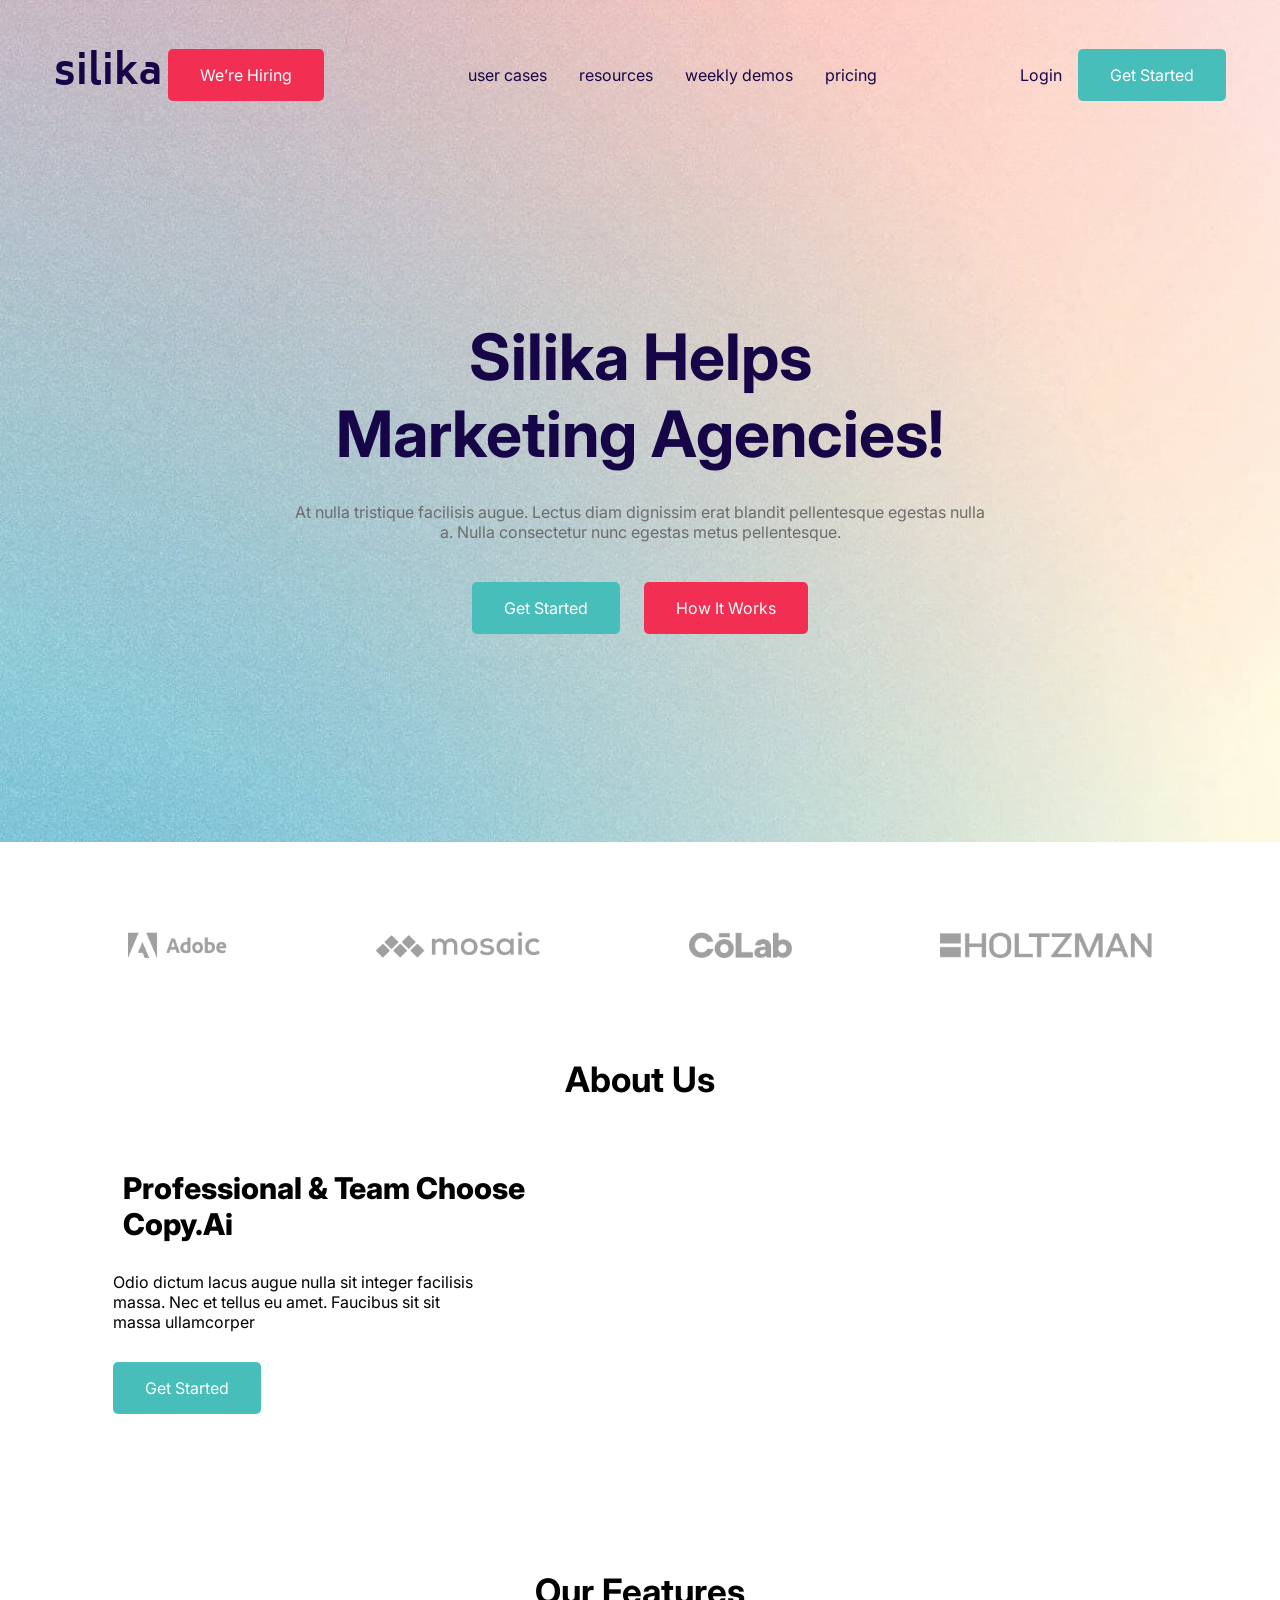
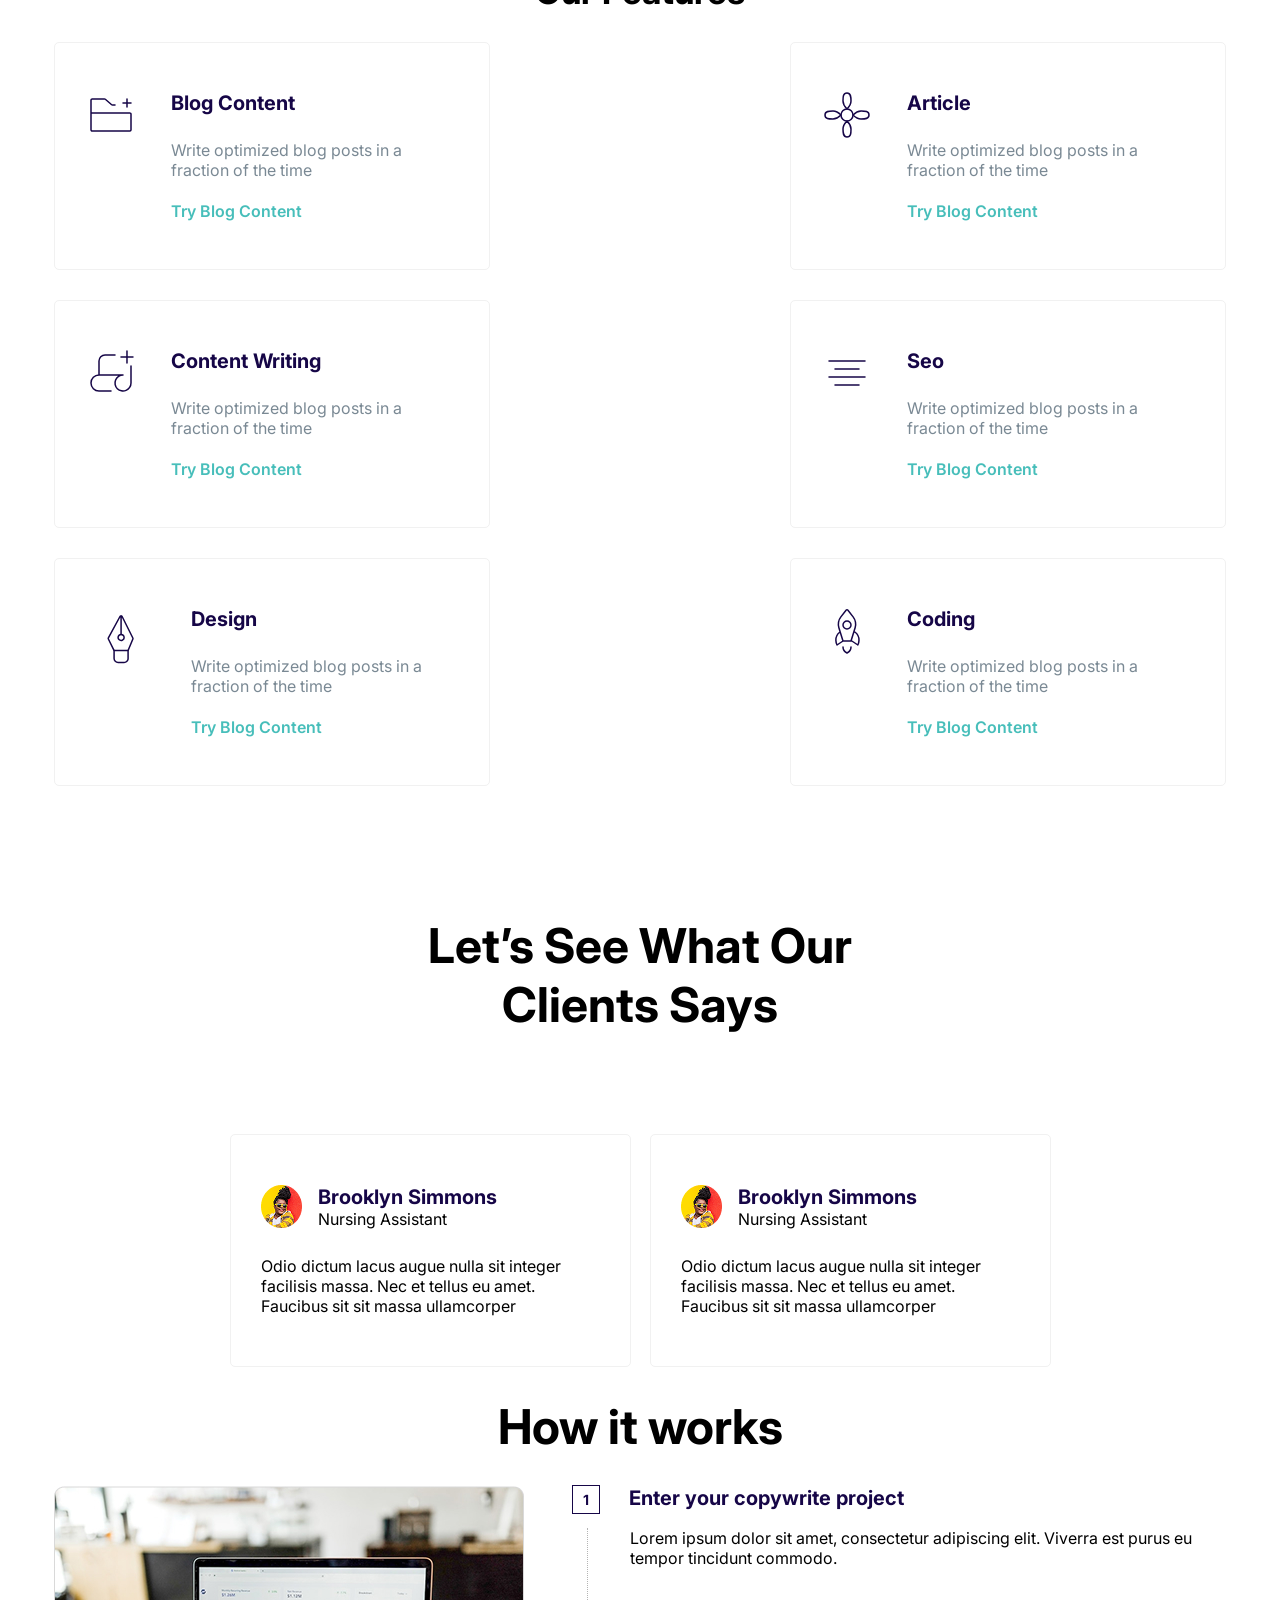
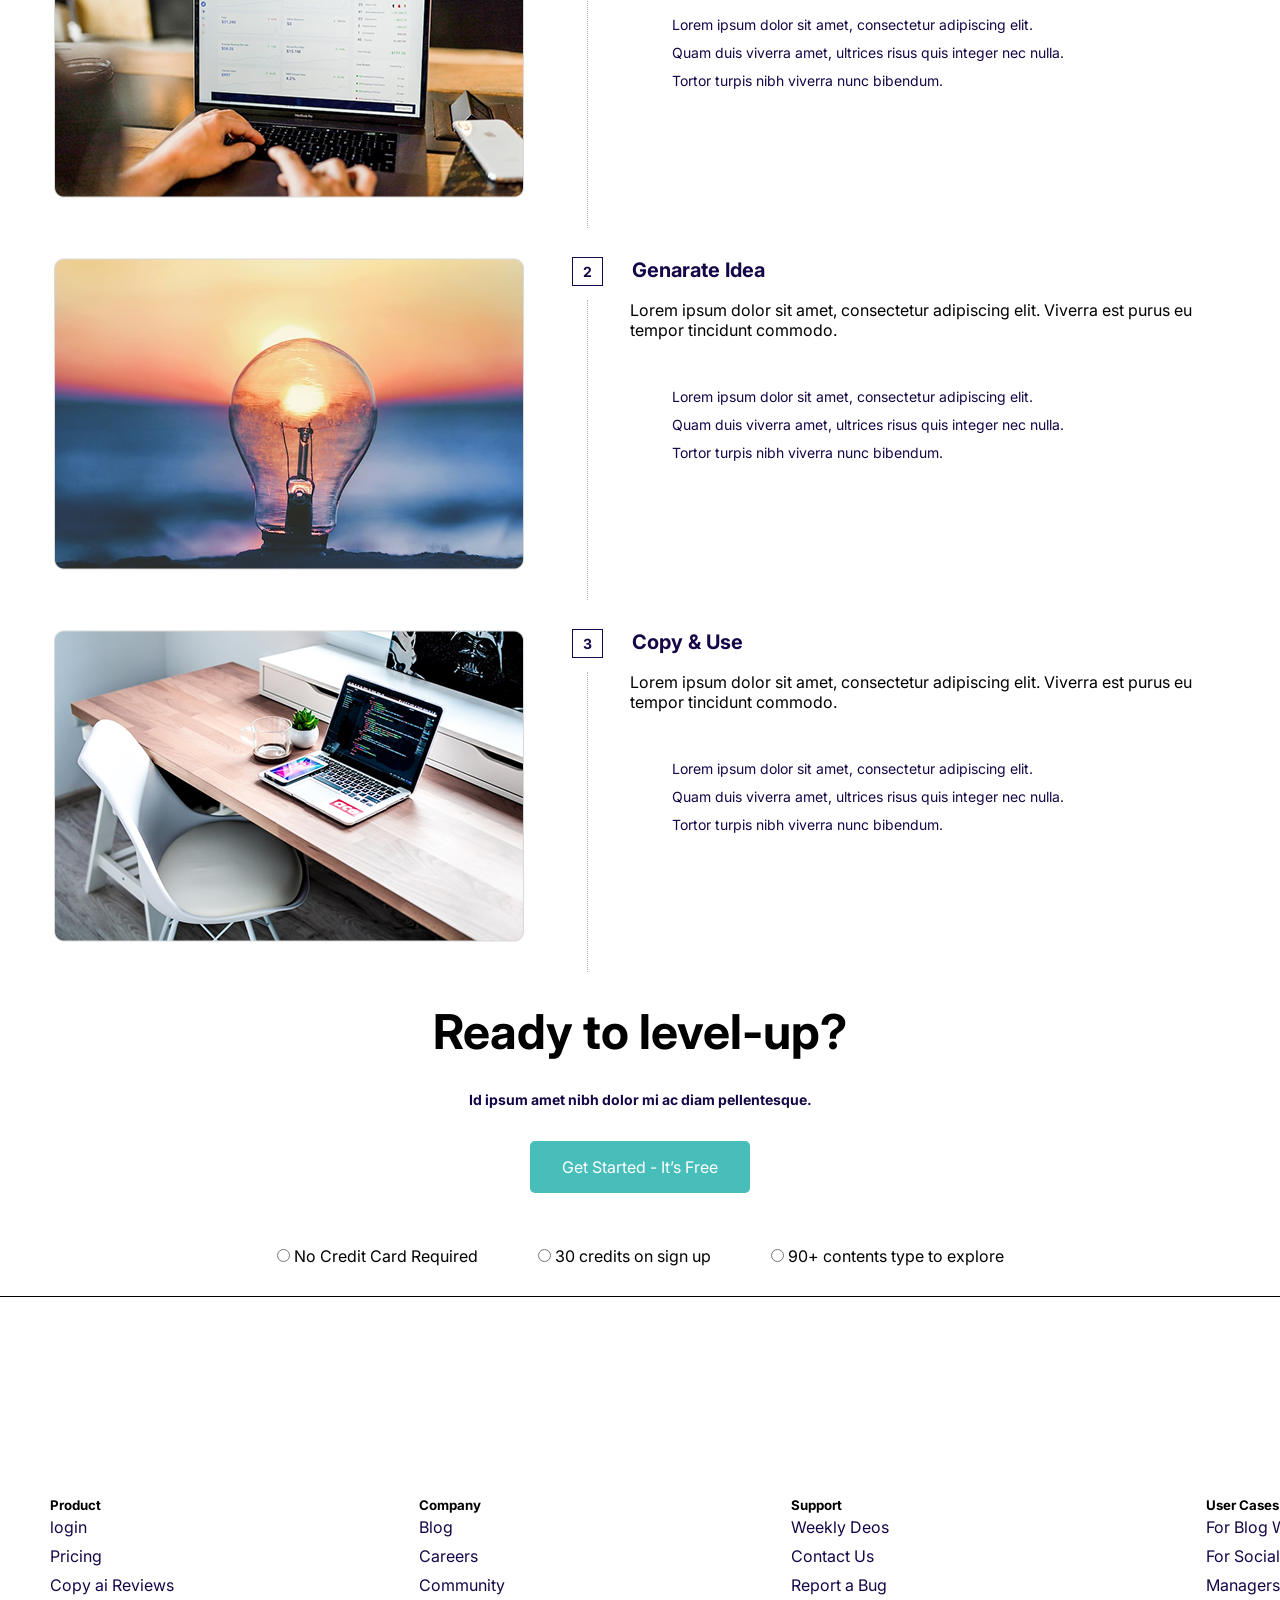
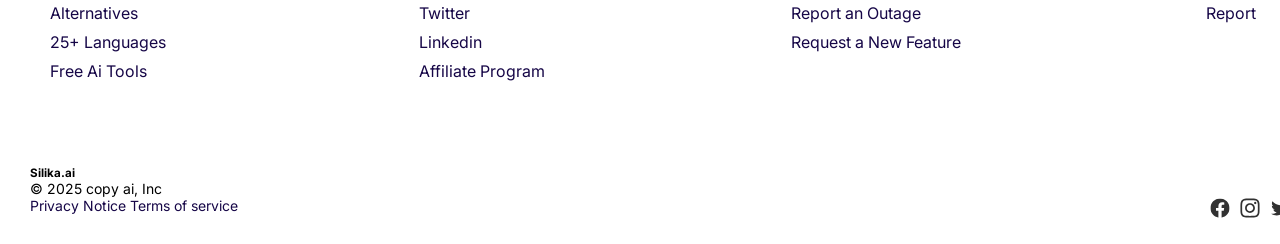
<file: layout/index.html>
<!DOCTYPE html>
<html lang="pt-br">

<head>
    <meta charset="UTF-8">
    <meta name="viewport" content="width=device-width, initial-scale=1.0">
    <title>Layout | Design Studio</title>
    <link rel="stylesheet" href="css/style.css" type="text/css">


    <!-- Fontes do Google: -->
    <link rel="preconnect" href="https://fonts.googleapis.com">
    <link rel="preconnect" href="https://fonts.gstatic.com" crossorigin>
    <link
        href="https://fonts.googleapis.com/css2?family=Inter:ital,opsz,wght@0,14..32,100..900;1,14..32,100..900&family=Open+Sans:ital,wght@0,300..800;1,300..800&display=swap"
        rel="stylesheet">

    <!-- Fonte 2: -->

    <link rel="preconnect" href="https://fonts.googleapis.com">
    <link rel="preconnect" href="https://fonts.gstatic.com" crossorigin>
    <link
        href="https://fonts.googleapis.com/css2?family=Biryani:wght@200;300;400;600;700;800;900&family=Inter:ital,opsz,wght@0,14..32,100..900;1,14..32,100..900&family=Open+Sans:ital,wght@0,300..800;1,300..800&display=swap"
        rel="stylesheet">



</head>

<body>
    <section class="top-header">
        <header>
            <div class="container">
                <div class="logo">
                    <h1>silika</h1>
                    <a href="#" class="secondary-color">We’re Hiring</a>
                </div>
                <!--fim: logo -->
                <nav>
                    <ul>
                        <li><a href="#">user cases</a></li>
                        <li><a href="#">resources</a></li>
                        <li><a href="#">weekly demos</a></li>
                        <li><a href="#">pricing</a></li>
                    </ul>
                </nav>
                <!-- fim:menu -->

                <div class="login">
                    <a href="#">Login</a>
                    <a href="#" class="primary-color">Get Started</a>
                </div>

            </div>
        </header>

        <div class="cta">
            <div class="container">
                <h2>Silika Helps <br>Marketing Agencies!</h2>

                <p>At nulla tristique facilisis augue. Lectus diam dignissim erat blandit pellentesque egestas nulla a.
                    Nulla consectetur nunc egestas metus pellentesque.</p>

                <div class="bts-cta">
                    <a href="#" class="primary-color">Get Started</a>
                    <a href="#" class="secondary-color">How It Works</a>
                </div>
            </div>
        </div>
    </section>
    <!-- section top-header -->

    <section class="brands">
        <div class="container">
            <img class="logo-empresas" src="images/adobe.png" alt="adobe">
            <img class="logo-empresas" src="images/mosaic.png" alt="mosaic">
            <img class="logo-empresas" src="images/colab.png" alt="colab">
            <img class="logo-empresas" src="images/holtzang.png" alt="holtzman">
        </div>
    </section>
    <!-- brands -->

    <section class="about-us">
        <h3 id="palavra-about-us">About Us</h3>
        <div class="container">

            <div class="about-us-description">
                <div id="textos-ajuste">
                    <h4 id="aga-quatro-about" class="textos-about">Professional & Team Choose <br> Copy.Ai</h4>
                    <p class="textos-about">Odio dictum lacus augue nulla sit integer facilisis <br> massa. Nec et
                        tellus eu amet. Faucibus sit sit <br>
                        massa ullamcorper </p>


                    <a id="botao-about" href="#" class="primary-color">Get Started</a>
                </div>

                <div id="video-ajuste">
                    <iframe width="560" height="315" src="https://www.youtube.com/embed/fX5WCe3d8WU?si=TjG-W9J1SDIpBG5j"
                        title="YouTube video player" frameborder="0"
                        allow="accelerometer; autoplay; clipboard-write; encrypted-media; gyroscope; picture-in-picture; web-share"
                        referrerpolicy="strict-origin-when-cross-origin" allowfullscreen></iframe>


                </div>
            </div>


        </div>
    </section>
    <!-- about us -->

    <section class="our-features">
        <h3 id="palavra-our-features">Our Features</h3>
        <div class="container">

            <div class="card">
                <div class="icon-card">
                    <img src="images/icons/folder.svg">
                </div>
                <div class="description-card">

                    <h4>Blog Content</h4>

                    <p>Write optimized blog posts in
                        a fraction of the time</p>

                    <a href="#">Try Blog Content</a>
                </div>
            </div>
            <!-- FIM:card -->


            <div class="card">
                <div class="icon-card">
                    <img src="images/icons/article.svg">
                </div>
                <div class="description-card">

                    <h4>Article</h4>

                    <p>Write optimized blog posts in
                        a fraction of the time</p>

                    <a href="#">Try Blog Content</a>
                </div>
            </div>
            <!-- FIM:card -->


            <div class="card">
                <div class="icon-card">
                    <img src="images/icons/content.svg">
                </div>
                <div class="description-card">

                    <h4>Content Writing</h4>

                    <p>Write optimized blog posts in
                        a fraction of the time</p>

                    <a href="#">Try Blog Content</a>
                </div>
            </div>
            <!-- FIM:card -->


            <div class="card">
                <div class="icon-card">
                    <img src="images/icons/seo.svg">
                </div>
                <div class="description-card">

                    <h4>Seo</h4>

                    <p>Write optimized blog posts in
                        a fraction of the time</p>

                    <a href="#">Try Blog Content</a>
                </div>
            </div>
            <!-- FIM:card -->


            <div class="card">
                <div class="icon-card">
                    <img src="images/icons/design.svg">
                </div>
                <div class="description-card">

                    <h4>Design</h4>

                    <p>Write optimized blog posts in
                        a fraction of the time</p>

                    <a href="#">Try Blog Content</a>
                </div>
            </div>
            <!-- FIM:card -->


            <div class="card">
                <div class="icon-card">
                    <img src="images/icons/coding.svg">
                </div>
                <div class="description-card">

                    <h4>Coding</h4>

                    <p>Write optimized blog posts in
                        a fraction of the time</p>

                    <a href="#">Try Blog Content</a>
                </div>
            </div>
            <!-- FIM:card -->
        </div>
    </section>


    <section class="testimonials">
        <h3>Let’s See What Our Clients Says</h3>
        <div class="container">
            <div class="testimonial-card">
                <div class="perfil">

                    <div class="photo-perfil">
                        <img src="images/perfil.png" alt="perfil">
                    </div>

                    <div class="perfil-name">
                        <h4>Brooklyn Simmons</h4>
                        <p class="cargo">Nursing Assistant</p>
                    </div>
                </div><!--fim:perfil-->

                <div class="comments">
                    <p>Odio dictum lacus augue nulla sit integer facilisis massa. Nec et tellus eu amet. Faucibus sit
                        sit massa ullamcorper</p>
                </div>
            </div>

            <div class="testimonial-card">
                <div class="perfil">

                    <div class="photo-perfil">
                        <img src="images/perfil.png" alt="perfil">
                    </div>

                    <div class="perfil-name">
                        <h4>Brooklyn Simmons</h4>
                        <p class="cargo">Nursing Assistant</p>
                    </div>
                </div><!--fim:perfil-->

                <div class="comments">
                    <p>Odio dictum lacus augue nulla sit integer facilisis massa. Nec et tellus eu amet. Faucibus sit
                        sit massa ullamcorper</p>
                </div>
            </div>
        </div>
    </section>

    <section class="works">
        <h3>How it works</h3>
        <div class="container">
            <div class="image-work">
                <img src="images/work.jpg" alt="work">
            </div>

            <div class="description-work">
                <h4><span>1</span>Enter your copywrite project</h4>

                <div class="content-description-work">
                    <p class="title">Lorem ipsum dolor sit amet, consectetur adipiscing elit. Viverra est purus eu
                        tempor tincidunt commodo.</p>

                    <ul>
                        <li>Lorem ipsum dolor sit amet, consectetur adipiscing elit.</li>
                        <li>Quam duis viverra amet, ultrices risus quis integer nec nulla.</li>
                        <li>Tortor turpis nibh viverra nunc bibendum.</li>
                    </ul>
                </div>
            </div>


        </div>

        <div class="container">
            <div class="image-work">
                <img src="images/work-2.jpg" alt="work">
            </div>

            <div class="description-work">
                <h4><span>2</span>Genarate Idea</h4>

                <div class="content-description-work">
                    <p class="title">Lorem ipsum dolor sit amet, consectetur adipiscing elit. Viverra est purus eu
                        tempor tincidunt commodo.</p>

                    <ul>
                        <li>Lorem ipsum dolor sit amet, consectetur adipiscing elit.</li>
                        <li>Quam duis viverra amet, ultrices risus quis integer nec nulla.</li>
                        <li>Tortor turpis nibh viverra nunc bibendum.</li>
                    </ul>
                </div>
            </div>


        </div>


        <div class="container">
            <div class="image-work">
                <img src="images/work-3.jpg" alt="work">
            </div>

            <div class="description-work">
                <h4><span>3</span>Copy & Use</h4>

                <div class="content-description-work">
                    <p class="title">Lorem ipsum dolor sit amet, consectetur adipiscing elit. Viverra est purus eu
                        tempor tincidunt commodo.</p>

                    <ul>
                        <li>Lorem ipsum dolor sit amet, consectetur adipiscing elit.</li>
                        <li>Quam duis viverra amet, ultrices risus quis integer nec nulla.</li>
                        <li>Tortor turpis nibh viverra nunc bibendum.</li>
                    </ul>
                </div>
            </div>


        </div>
    </section>

    <section class="ready">
        <h3>Ready to level-up?</h3>
        <div class="container">
            <p>Id ipsum amet nibh dolor mi ac diam pellentesque.</p>
            <a href="#" class="primary-color">Get Started - It’s Free</a>

            <form>
                <fieldset>
                    <div class="option">
                        <input type="radio" name="plans" value="no-credit">
                        <span>No Credit Card Required</span>
                    </div>

                    <div class="option">
                        <input type="radio" name="plans" value="30-credits">
                        <span>30 credits on sign up</span>
                    </div>

                    <div class="option">
                        <input type="radio" name="plans" value="90-contents">
                        <span>90+ contents type to explore</span>
                    </div>
                </fieldset>
            </form>
        </div>
    </section>

    <footer>
        <div class="footer-container">
            <div class="footer-group-links">
                <h5>Product</h5>
                <ul>
                    <li><a href="#">login</a></li>
                    <li><a href="#">Pricing</a></li>
                    <li><a href="#">Copy ai Reviews</a></li>
                    <li><a href="#">Alternatives</a></li>
                    <li><a href="#">25+ Languages</a></li>
                    <li><a href="#">Free Ai Tools</a></li>
                </ul>
            </div>

            <div class="footer-group-links">
                <h5>Company</h5>
                <ul>
                    <li><a href="#">Blog</a></li>
                    <li><a href="#">Careers</a></li>
                    <li><a href="#">Community</a></li>
                    <li><a href="#">Twitter</a></li>
                    <li><a href="#">Linkedin</a></li>
                    <li><a href="#">Affiliate Program</a></li>
                </ul>
            </div>

            <div class="footer-group-links">
                <h5>Support</h5>
                <ul>
                    <li><a href="#">Weekly Deos</a></li>
                    <li><a href="#">Contact Us</a></li>
                    <li><a href="#">Report a Bug</a></li>
                    <li><a href="#">Report an Outage</a></li>
                    <li><a href="#">Request a New Feature</a></li>

                </ul>
            </div>

            <div class="footer-group-links">
                <h5>User Cases</h5>
                <ul>
                    <li><a href="#">For Blog Writers</a></li>
                    <li><a href="#">For Social Media</a></li>
                    <li><a href="#">Managers</a></li>
                    <li><a href="#">Report</a></li>


                </ul>
            </div>
        </div>

        <div class="footer">
            <div class="footer-text">
                <h5>Silika.ai</h5>
                <p>© 2025 copy ai, Inc </p>
                <a href="#">Privacy Notice</a>
                <a href="#">Terms of service</a>

            </div>

            <div class="social-icons">
                <a href="#"><img src="images/icons/facebook.svg" alt=""></a>
                <a href="#"><img src="images/icons/instagram.svg" alt=""></a>
                <a href="#"><img src="images/icons/twitter.svg" alt=""></a>
            </div>


        </div>
    </footer>

</body>

</html>
</file>
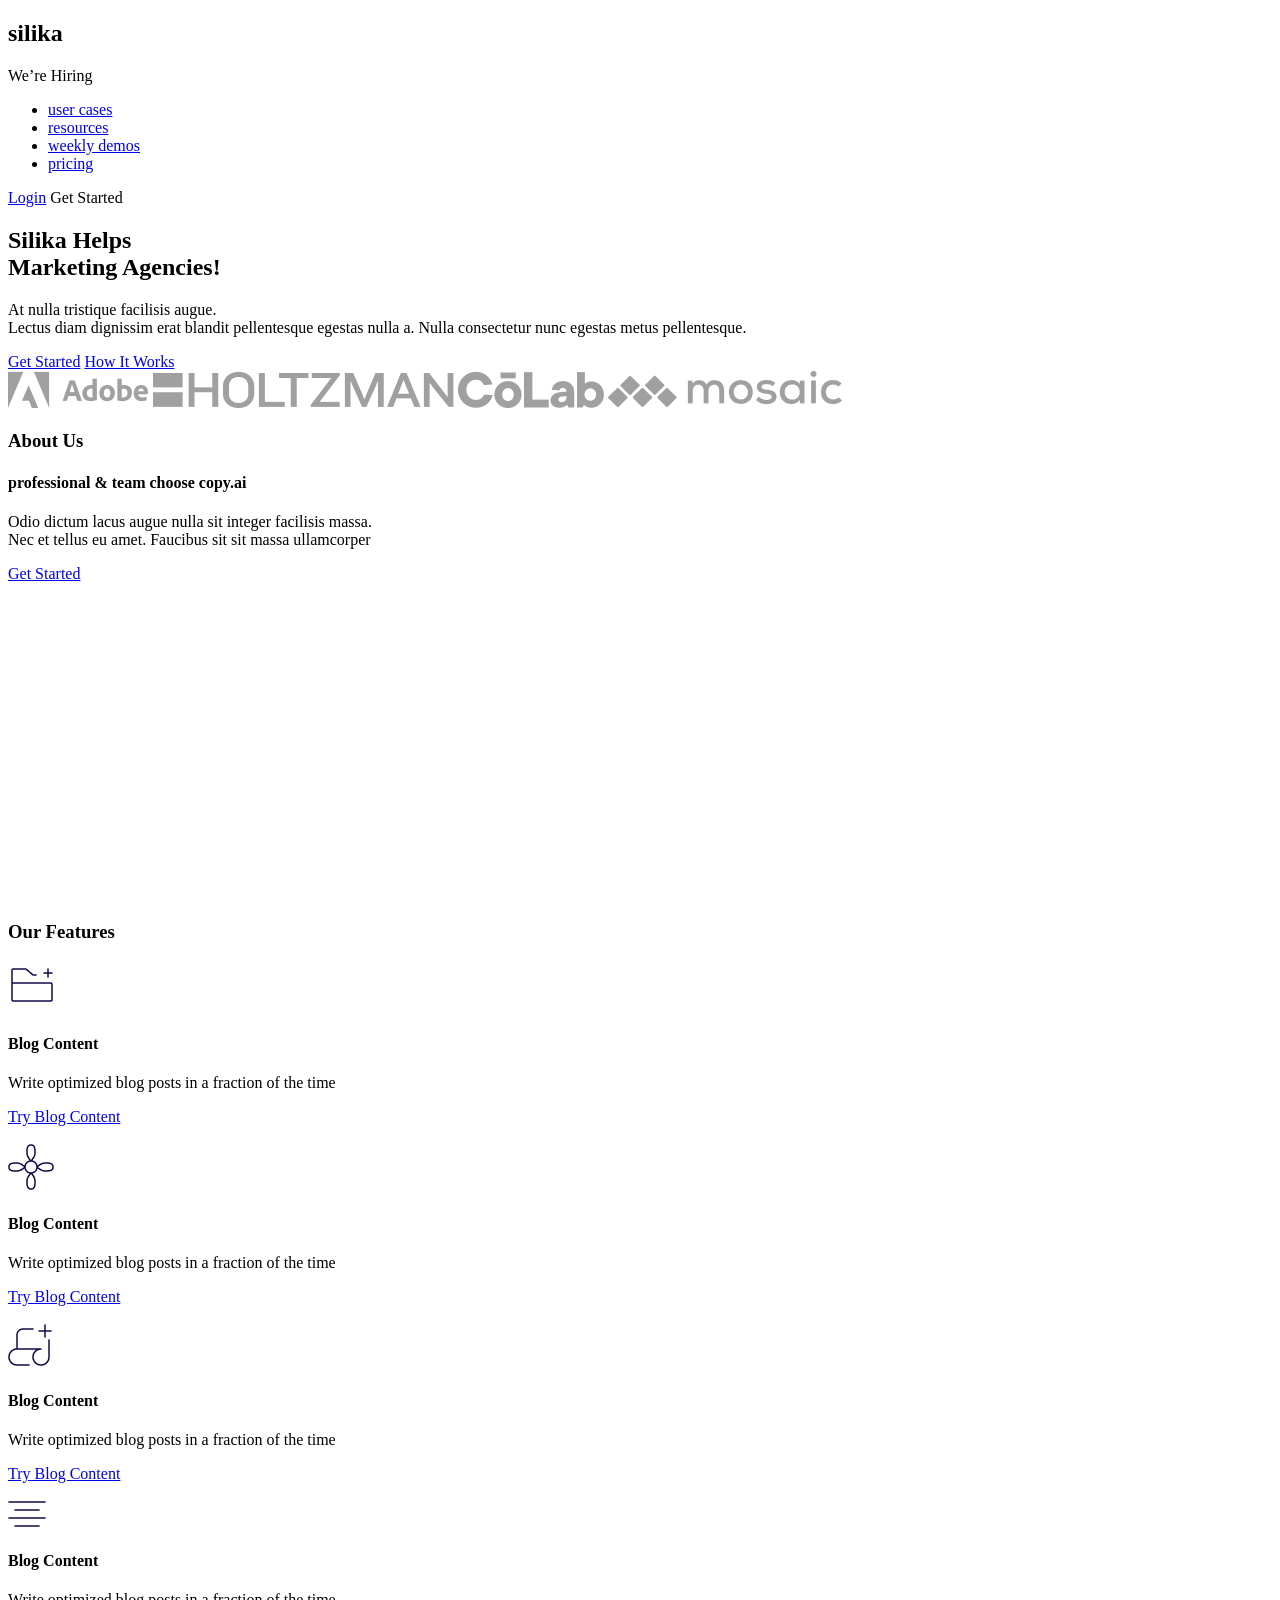
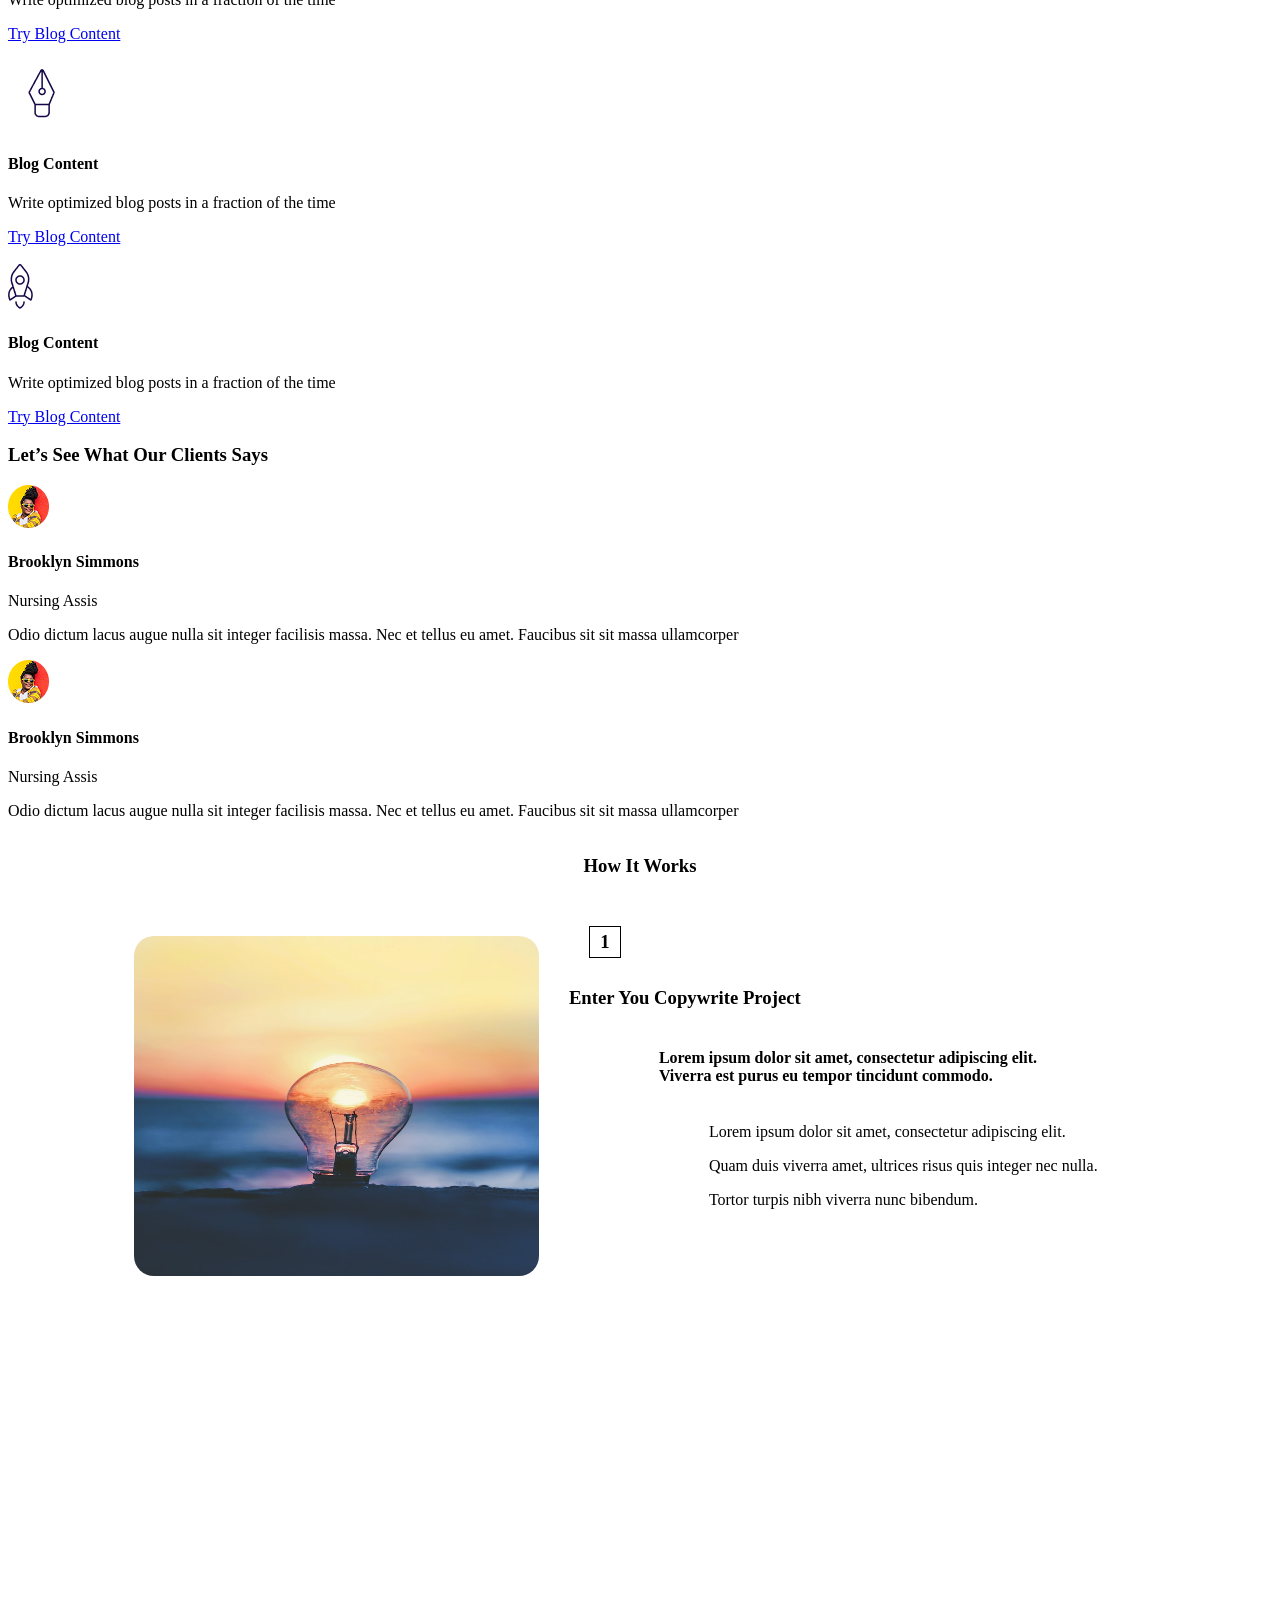
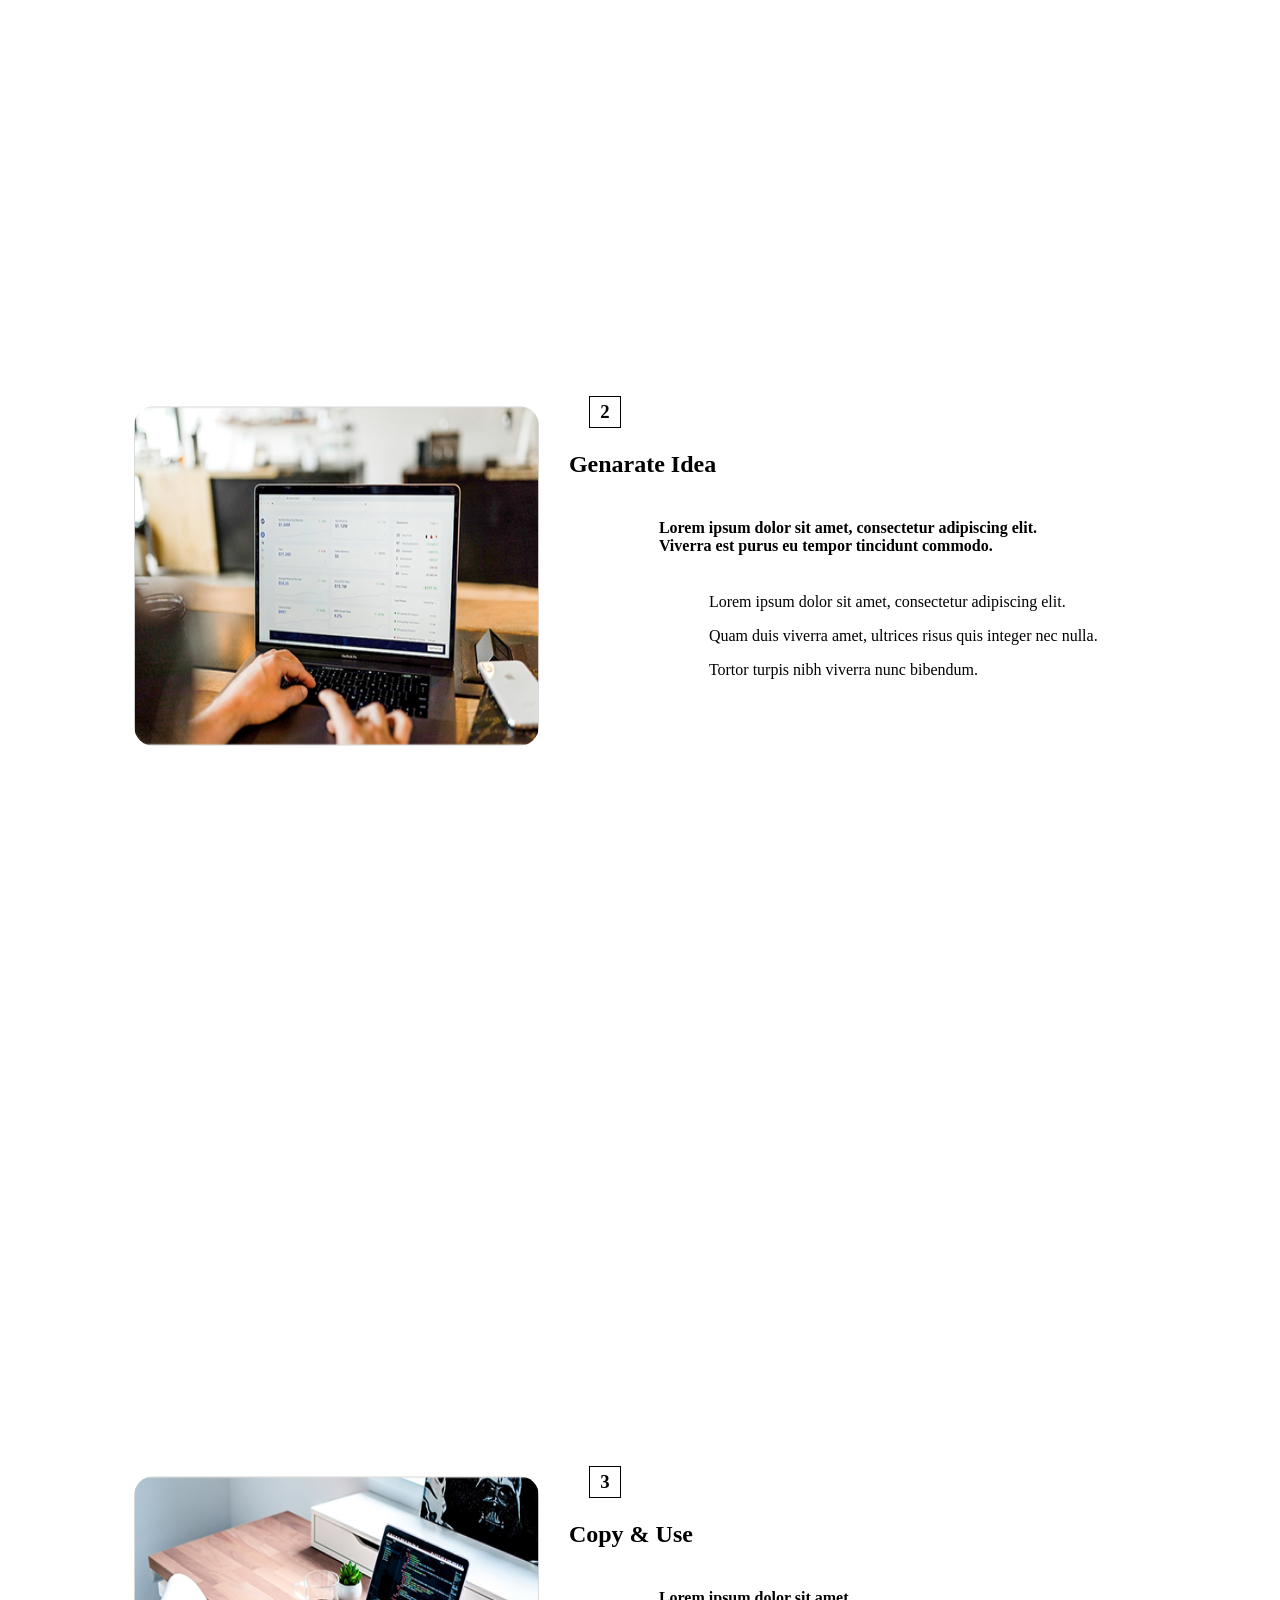
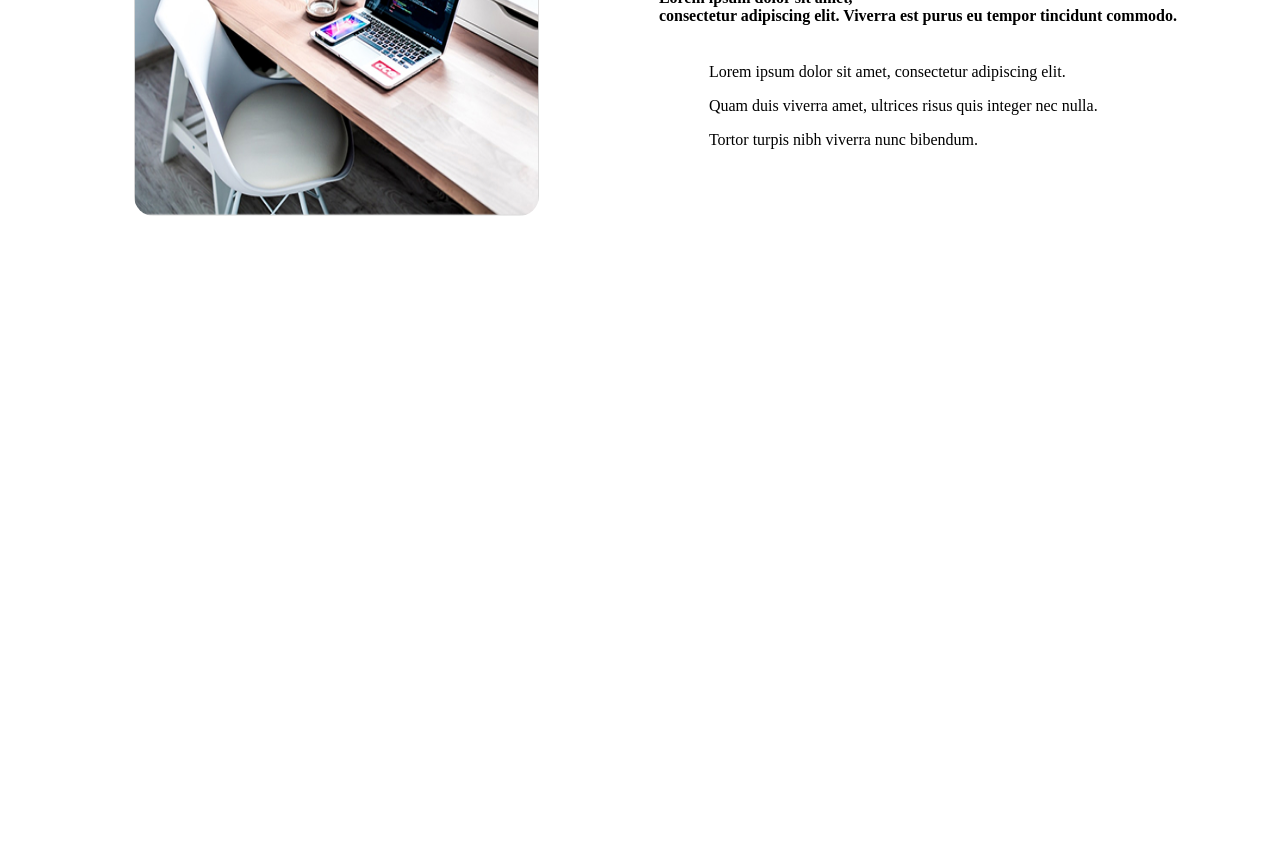
<file: novo projeto/layout/index.html>
<!DOCTYPE html>
<html lang="pt-br">

<head>
    <meta charset="UTF-8">
    <meta name="viewport" content="width=device-width, initial-scale=1.0">
    <title>Layout | Design Studio</title>
    <link rel="stylesheet" href="style.css">
</head>

<body>
    <section class="top-header">
        <header>
            <div class="conteiner">
                <div class="logo">
                    <h1>silika</h1>
                    <a class="red">We’re Hiring</a>
                </div>
                <!-- Fim: Logo -->
                <nav>
                    <ul>
                        <li><a href="#">user cases</a></li>
                        <li><a href="#">resources</a></li>
                        <li><a href="#">weekly demos</a></li>
                        <li><a href="#">pricing</a></li>
                    </ul>
                </nav>
                <!-- Fim: Menu -->

                <div class="login">
                    <a href="#">Login</a>
                    <a class="green">Get Started</a>

                </div>
            </div>
        </header>


        <div class="cta">
            <div class="conteiner">
                <h2>Silika Helps <br> Marketing Agencies!</h2>
                <p>At nulla tristique facilisis augue. <br> Lectus diam dignissim erat blandit pellentesque egestas
                    nulla a. Nulla consectetur nunc egestas metus pellentesque.</p>

                <div class="bts-cta">
                    <a href="#" class="green">Get Started</a>
                    <a href="#" class="red">How It Works</a>

                </div>
            </div>
        </div>
    </section>
    <!-- Section Top-Header -->

    <section class="brands">
        <div class="conteiner">
            <img src="imagens/adobe.png" alt="adobe">
            <img src="imagens/holtzan.png" alt="holtzan">
            <img src="imagens/colab.jpg" alt="colab">
            <img src="imagens/mosaic.png" alt="mosaic">
        </div>
    </section>
    <!-- Brands -->

    <section class="about-us">
        <h3>About Us</h3>
        <div class="about-us-description">
            <h4>professional & team choose copy.ai</h4>
            <p>Odio dictum lacus augue nulla sit integer facilisis massa. <br> Nec et tellus eu amet. Faucibus sit sit
                massa ullamcorper
            </p>

            <a href="#" class="green">Get Started</a>

            <div class="about-us-video">

                <a href="video"><iframe width="560" height="315"
                        src="https://www.youtube.com/embed/_gHr2Pe5LCY?si=oQvCCr0DISlIDxI3" title="YouTube video player"
                        frameborder="0"
                        allow="accelerometer; autoplay; clipboard-write; encrypted-media;  gyroscope; picture-in-picture; web-share"
                        referrerpolicy="strict-origin-when-cross-origin" allowfullscreen></iframe></a>

            </div>

        </div>


    </section>

    <!-- About Us -->

    <section class="our-features">
        <h3>Our Features</h3>
        <div class="conteiner"></div>

        <div class="card">
            <div class="icon-card">
                <img src="imagens/icons/img.png" alt="">
            </div>
            <div>
                <div class="description-card">

                    <h4>Blog Content</h4>
                    <p>Write optimized blog posts in
                        a fraction of the time</p>

                    <a href="#">Try Blog Content</a>

                </div>
            </div><br>
            <!-- FIM:CARD -->


            <div class="card">
                <div class="icon-card">
                    <img src="imagens/icons/Group.png" alt="">
                </div>
                <div>
                    <div class="description-card">

                        <h4>Blog Content</h4>
                        <p>Write optimized blog posts in
                            a fraction of the time</p>

                        <a href="#">Try Blog Content</a>

                    </div>
                </div><br>
                <!-- FIM:CARD -->


                <div class="card">
                    <div class="icon-card">
                        <img src="imagens/icons/Vector.png" alt="">
                    </div>
                    <div>
                        <div class="description-card">

                            <h4>Blog Content</h4>
                            <p>Write optimized blog posts in
                                a fraction of the time</p>

                            <a href="#">Try Blog Content</a>

                        </div>
                    </div><br>
                    <!-- FIM:CARD -->


                    <div class="card">
                        <div class="icon-card">
                            <img src="imagens/icons/hamg.png" alt="">
                        </div>
                        <div>
                            <div class="description-card">

                                <h4>Blog Content</h4>
                                <p>Write optimized blog posts in
                                    a fraction of the time</p>

                                <a href="#">Try Blog Content</a>

                            </div>
                        </div><br>
                        <!-- FIM:CARD -->


                        <div class="card">
                            <div class="icon-card">
                                <img src="imagens/icons/mask.png" alt="">
                            </div>
                            <div>
                                <div class="description-card">

                                    <h4>Blog Content</h4>
                                    <p>Write optimized blog posts in
                                        a fraction of the time</p>

                                    <a href="#">Try Blog Content</a>

                                </div>
                            </div><br>
                            <!-- FIM:CARD -->



                            <div class="card">
                                <div class="icon-card">
                                    <img src="imagens/icons/foguete.png" alt="">
                                </div>
                                <div>
                                    <div class="description-card">

                                        <h4>Blog Content</h4>
                                        <p>Write optimized blog posts in
                                            a fraction of the time</p>

                                        <a href="#">Try Blog Content</a>

                                    </div>
                                </div>
                                <!-- FIM:CARD -->

                            </div>
    </section>


    </section>



    <section class="testimonials">
        <h3>Let’s See What Our Clients Says</h3>
        <div class="conteiner">
            <div class="testimonials-card">
                <div class="photo-perfil">
                    <img src="imagens/Ellipse 9.png" alt="perfil">
                </div>
                <div>

                    <div class="perfil-name">
                        <h4>Brooklyn Simmons</h4>
                        <p class="cargo">Nursing Assis</p>
                    </div>

                    <div> <!--FIM: Perfil-->

                    </div>
                    <div class="comments">
                        <p>Odio dictum lacus augue nulla sit integer facilisis massa. Nec et tellus eu amet. Faucibus
                            sit
                            sit massa ullamcorper</p>
                    </div>

                </div>


                <div class="testimonials-card">
                    <div class="photo-perfil">
                        <img src="imagens/Ellipse 9.png" alt="perfil">
                    </div>
                    <div>

                        <div class="perfil-name">
                            <h4>Brooklyn Simmons</h4>
                            <p class="cargo">Nursing Assis</p>
                        </div>

                        <div> <!--FIM: Perfil-->

                        </div>
                        <div class="comments">
                            <p>Odio dictum lacus augue nulla sit integer facilisis massa. Nec et tellus eu amet.
                                Faucibus sit
                                sit massa ullamcorper</p>
                        </div>

                    </div>



                </div>

                <section id="titulo-how">
                    <h1>How It Works</h1>
                </section>

                <div id="ajuste">

                    <section class="imagem-how">
                        <div class="img-section">
                            <img class="img-trio" src="imagens/alg.jpg" alt="">

                        </div>

                        <div id="textos">

                            <div id="quadrados-numeros">
                                <h3>1</h3>


                            </div>

                            <div id="textos-dois">
                                <h1>Enter You Copywrite Project</h1>
                            </div>

                            <div id="textos-tres">
                                <h4 id="textos-hquatro">Lorem ipsum dolor sit amet, consectetur adipiscing elit. <br>
                                     Viverra est purus eu tempor tincidunt commodo.</h4>

                                     <div id="textos-quatro">
                                        <p class="paragrafos">Lorem ipsum dolor sit amet, consectetur adipiscing elit.</p>
                                        <p class="paragrafos">Quam duis viverra amet, ultrices risus quis integer nec nulla.</p>
                                        <p class="paragrafos">Tortor turpis nibh viverra nunc bibendum.</p>


                                     </div>

                            </div>
                        </div>

                    </section>

                </div>


    </section>

    <section id="titulo-how">
        <h1></h1>
    </section>

    <div id="ajuste">

        <section class="imagem-how">
            <div class="img-section">
                <img class="img-trio" src="imagens/note.jpg" alt="">

            </div>

            <div id="textos">

                <div id="quadrados-numeros">
                    <h3>2</h3>


                </div>

                <div id="textos-dois">
                    <h1>Genarate Idea</h1>
                </div>

                <div id="textos-tres">
                    <h4 id="textos-hquatro">Lorem ipsum dolor sit amet, consectetur adipiscing elit. <br>
                         Viverra est purus eu tempor tincidunt commodo.</h4>

                         <div id="textos-quatro">
                            <p class="paragrafos">Lorem ipsum dolor sit amet, consectetur adipiscing elit.</p>
                            <p class="paragrafos">Quam duis viverra amet, ultrices risus quis integer nec nulla.</p>
                            <p class="paragrafos">Tortor turpis nibh viverra nunc bibendum.</p>


                         </div>

                </div>
            </div>

        </section>

    </div>


</section>

<section id="titulo-how">
    
</section>

<div id="ajuste">

    <section class="imagem-how">
        <div class="img-section">
            <img class="img-trio" src="imagens/iphone.jpg" alt="">

        </div>

        <div id="textos">

            <div id="quadrados-numeros">
                <h3>3</h3>


            </div>

            <div id="textos-dois">
                <h1>Copy & Use</h1>
            </div>

            <div id="textos-tres">
                <h4 id="textos-hquatro">Lorem ipsum dolor sit amet, <br>
                     consectetur adipiscing elit. Viverra est purus eu tempor tincidunt commodo.</h4>

                     <div id="textos-quatro">
                        <p class="paragrafos">Lorem ipsum dolor sit amet, consectetur adipiscing elit.</p>
                        <p class="paragrafos">Quam duis viverra amet, ultrices risus quis integer nec nulla.</p>
                        <p class="paragrafos">Tortor turpis nibh viverra nunc bibendum.</p>


                     </div>

            </div>
        </div>

    </section>

</div>


</section>


















</body>

</html>
</file>
<file: layout/css/style.css>
* {
    margin: 0;
    padding: 0;
    font-family: "Inter", sans-serif;
}

:root {
    --primary-color: #47BEBA;
    --secondary-color: #F22E52;
    --text-color-botton: #FFF;
    --padding-button: 1rem 2rem;



}

.primary-color {
    background: var(--primary-color);
    color: var(--text-color-botton);
    padding: var(--padding-button);
    display: inline-block;
    border-radius: 5px;

}

.secondary-color {
    background: var(--secondary-color);
    color: var(--text-color-botton);
    padding: var(--padding-button);
    display: inline-block;
    border-radius: 5px;
}

.container {
    width: 1172px;
    margin: auto;
}

h3 {
    text-align: center;
    font-size: 48px;
    font-weight: bold;
    margin: 30px 0;
}

a {
    text-decoration: none;
    color: #160647;
}

h1 {
    font-family: "Biryani", sans-serif;
    font-size: 40px;
    font-weight: bold;
    color: #160647;
}

/* top header */

.top-header {
    background: url(../images/background-imagem.jpg) no-repeat;
    background-size: cover;
    padding-top: 40px;


}

.top-header .logo {
    display: flex;
    align-items: center;


}


.top-header .logo h1 {
    margin-right: 6px;
}

.top-header header .container {
    display: flex;
    justify-content: space-between;

}


nav {
    display: flex;
    align-items: center;
}


nav ul {
    display: flex;
    list-style: none;
}

nav ul li {
    margin: 0 16px;
}

.login {
    display: flex;
    align-items: center;
}

.login .primary-color {
    margin-left: 16px;

}

/* cta */

.cta {
    padding: 208px 0;

}

.cta .container {
    display: flex;
    flex-direction: column;
    align-items: center;
}


.cta h2 {
    font-size: 64px;
    color: #160647;
    text-align: center;
}

.cta p {
    margin: 30px 0 40px;
    width: 697px;
    text-align: center;
    color: #6c6c6c;
}

.cta a {
    margin: 0 10px;
}

.cta a:hover {
    box-shadow: 0 0 5px #333;
}

.brands .container {
    display: flex;
    justify-content: space-around;
}

.logo-empresas {
    height: 26px;
    margin-top: 90px;
}

#palavra-about-us {
    margin-top: 100px;
    font-size: 35px;
}

.about-us-video {
    display: flex;
    justify-content: flex-end;
    background-color: #F22E52;
    width: 45%;
    margin-left: 650px;


}

.textos-about {
    margin-top: 20px;
}

#aga-quatro-about {
    font-size: 30px;
    font-weight: 800;
    padding: 10px;
}

#botao-about {
    margin-top: 30px;
}

.about-us-description {
    margin-top: 40px;
    width: 100%;

    height: 400px;
    display: flex;
    align-items: center;
    justify-content: center;
}

#textos-ajuste {

    height: 100%;
    width: 50%;
}

#video-ajuste {

    height: 80%;
    width: 40%;
}

#palavra-our-features {

    font-size: 35px;
}

.our-features .container {
    display: flex;
    justify-content: space-between;
    flex-wrap: wrap;
}

.our-features .container .card {
    width: 370px;
    padding: 48px 32px;
    border: 1px solid #F1f1f1;
    border-radius: 5px;
    margin-bottom: 30px;
    display: flex;
}

.our-features .container .card .icon-card {
    margin-right: 36px;

}

.our-features h4 {
    font-size: 20px;
    color: #160647;

}

.our-features p {
    color: #7A8994;
    margin: 25px 0 21px;
}

.our-features a {
    color: var(--primary-color);
    font-weight: 600;
    transition: all ease-in 0.3;
}

.our-features a:hover {
    text-decoration: underline;
    color: #160647;


}

/* testimonial */

.testimonials h3 {
    width: 498px;
    text-align: center;
    margin: 100px auto;

}

.testimonials .container {
    width: 821px;
    margin: auto;
    display: flex;
    justify-content: space-between;



}

.testimonials .testimonial-card {
    width: 339px;
    padding: 50px 30px;
    border: 1px solid #f1f1f1;
    border-radius: 5px;

}

.testimonial-card .perfil {
    display: flex;
    margin-bottom: 24px;

}

.testimonial-card .perfil .photo-perfil {
    margin-right: 16px;

}

.testimonial-card h4 {
    font-size: 20px;
    color: #160647;

}

/* works */


.works .container {
    display: flex;
    justify-content: space-between;
    margin: 30px auto;
}

.works .image-work {
    margin-right: 48px;
}

.works .description-work h4 {
    font-size: 20px;
    color: #160647;
    margin-bottom: 18px;
}

.works .description-work h4 span {
    border: 1px solid #160647;
    font-size: 14px;
    padding: 5px 10px;
    margin-right: 29px;
}

.works .content-description-work {
    border-left: 1px dotted #b4b4b4;
    margin-left: 15px;
    padding-left: 42px;
    height: 300px;
}

.works .content-description-work ul {
    list-style: none;
    padding-left: 42px;
    font-size: 14px;
    color: #160647;
    line-height: 2;
    margin-top: 43px;
}

/* ready */

.ready .container {
    display: flex;
    flex-direction: column;
    align-items: center;
}

.ready h3 {
    margin-bottom: 30px
}

.ready p {
    color: #160647;
    font-size: 14px;
    font-weight: 700;
}

.ready a {
    margin: 33px 0 53px;
}

.ready fieldset {
    display: flex;
    justify-content: space-between;
    border: none;
    gap: 60px;
}


.footer-container {
    display: flex;
    justify-content: space-between;
    padding: 50px;
    border-top: 1px solid #000;
    width: 100%;
    margin: 0;
    padding: 50px;
    margin-top: 30px;
    padding-top: 200px;


}

.footer-container .footer-group-links ul {
    padding: 0;
}

.footer-container .footer-group-links ul li {
    list-style: none;
    line-height: 1.8;
}

.footer {
    display: flex;
    justify-content: space-between;
    align-items: center;
    padding: 10px;
    width: 100%;
}

.footer-text {
    font-size: 14px;
    padding: 20px;
}

.social-icons {
    display: flex;
    gap: 10px;
    align-items: center;
    margin-top: 40px;
}

.social-icons img {
    width: 20px;
    height: 20px;
}

/* design responsivo */

@media (max-width:480px){

.container{
    width: 100% !important ; 
    flex-wrap: wrap;

}

.cta p{
    width: 100%;
}

.brands, .about-us-video{
    display: none;
}

img{
    max-width: 100%;
}

.works .image-work{
    margin-right: 0;
    margin-bottom: 20px;
}

.ready fieldset{
    flex-direction: column;
}

    
}
</file>
<file: novo projeto/layout/style.css>
#titulo-how{
    width: 100%;
    height: 70px;
    display: flex;
    justify-content: center;
}

.imagem-how{
    width: 80%;
    height: 400px;
    display: flex;
    align-items: center;
}

#ajuste{
    width: 100%;
    height: 1000PX;
    display: flex;
    justify-content: center;
}
.img-section{
    width: 40%;
    height: 85%;
    align-items: center;
}
.img-trio{
    width: 100%;
    height: 100%;
    border-radius: 20px;
}
#textos{
    width: 60%;
    height: 100%;
    display: flex;
    flex-wrap: wrap;

}
#quadrados-numeros{
    width: 5%;
    height: 30px;
    margin-left: 50px;
    margin-top: 20px;
    display: flex;
    align-items: center;
    justify-content: center;
    border: solid 1px black;
}
#textos-dois{
    width: 600px;
    height: 70px;
    display: flex;
    margin-left: 30px;
    align-items: flex-end;

}
#textos-tres{
    width: 600px;
    height: 15%;
    margin-left: 120px;
    margin-bottom: 290px;
    display: flex;
    align-items: flex-start;
    flex-direction: column;

}
#textos-quatro{
    width: 600px;
    height: 120px;
    margin-bottom: 100px;
}
.paragrafos{
    margin-left: 50px;

}
</file>
